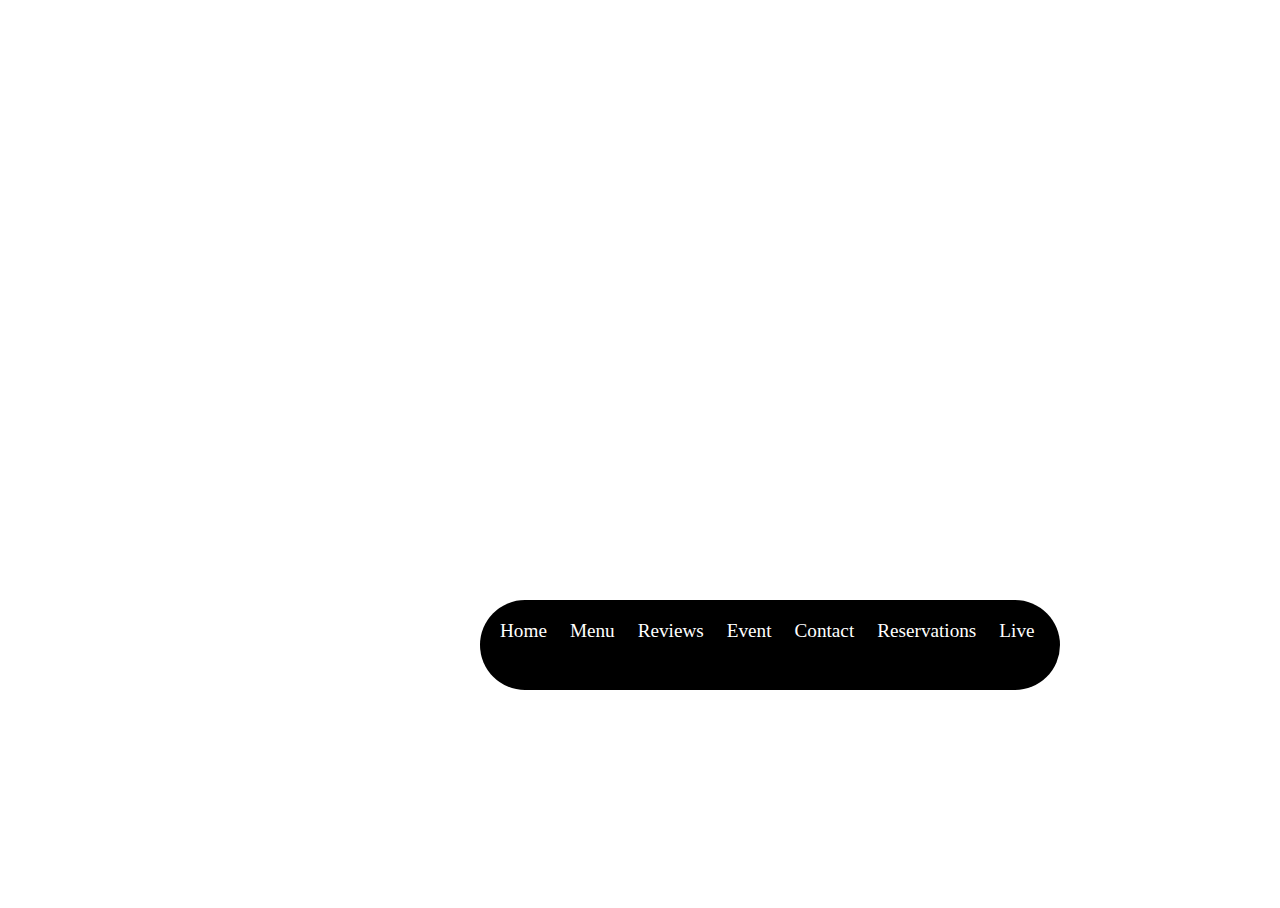
<file: index.html>
<!DOCTYPE html>
<html lang="en">
<head>
    <meta charset="UTF-8">
    <meta name="viewport" content="width=device-width, initial-scale=1.0">
    <title>Document</title>
    <link rel="stylesheet" href="style.css"/>
    <link rel="stylesheet" href="">
</head>
<body>
   <div class="image-fade">
     <div class="image">
       <img src="images/ankole_logo.svg">
       <h1>Welcome</h1>
              
     </div>
          <div class="image" height="Auto" width="100%">
              <img src="images/ankole_logo.svg">
              <h1>discover</h1>          
       </div>
     
          <div class="image">
          <img src="images/ankole_logo.svg">
                   <h1>experience</h1>
       
          </div>

             <div class="image">

          
                <img src="images/ankole_logo.svg">
               
                   <h1>taste</h1>
           
            </div>

                <div class="image">

                   <img src="images/ankole_logo.svg">
                  <h1>savour</h1>

                </div>                 
   </div> 

            <header>

                   <nav>
                    <div class="navigation-bar">   
                     <a href="index.html">Home</a>
                     <a href="menu.html">Menu</a>
                     <a href="review.html">Reviews</a>
                     <a href="event.html">Event</a>
                     <a href="contacts.html">Contact</a>
                     <a href="reservations.html">Reservations</a>
                     <a href="live.html">Live</a>
                    
                    </div>
                   </nav>

                  </header>
        





           






            

              








      

   

</body>
</html>
</file>
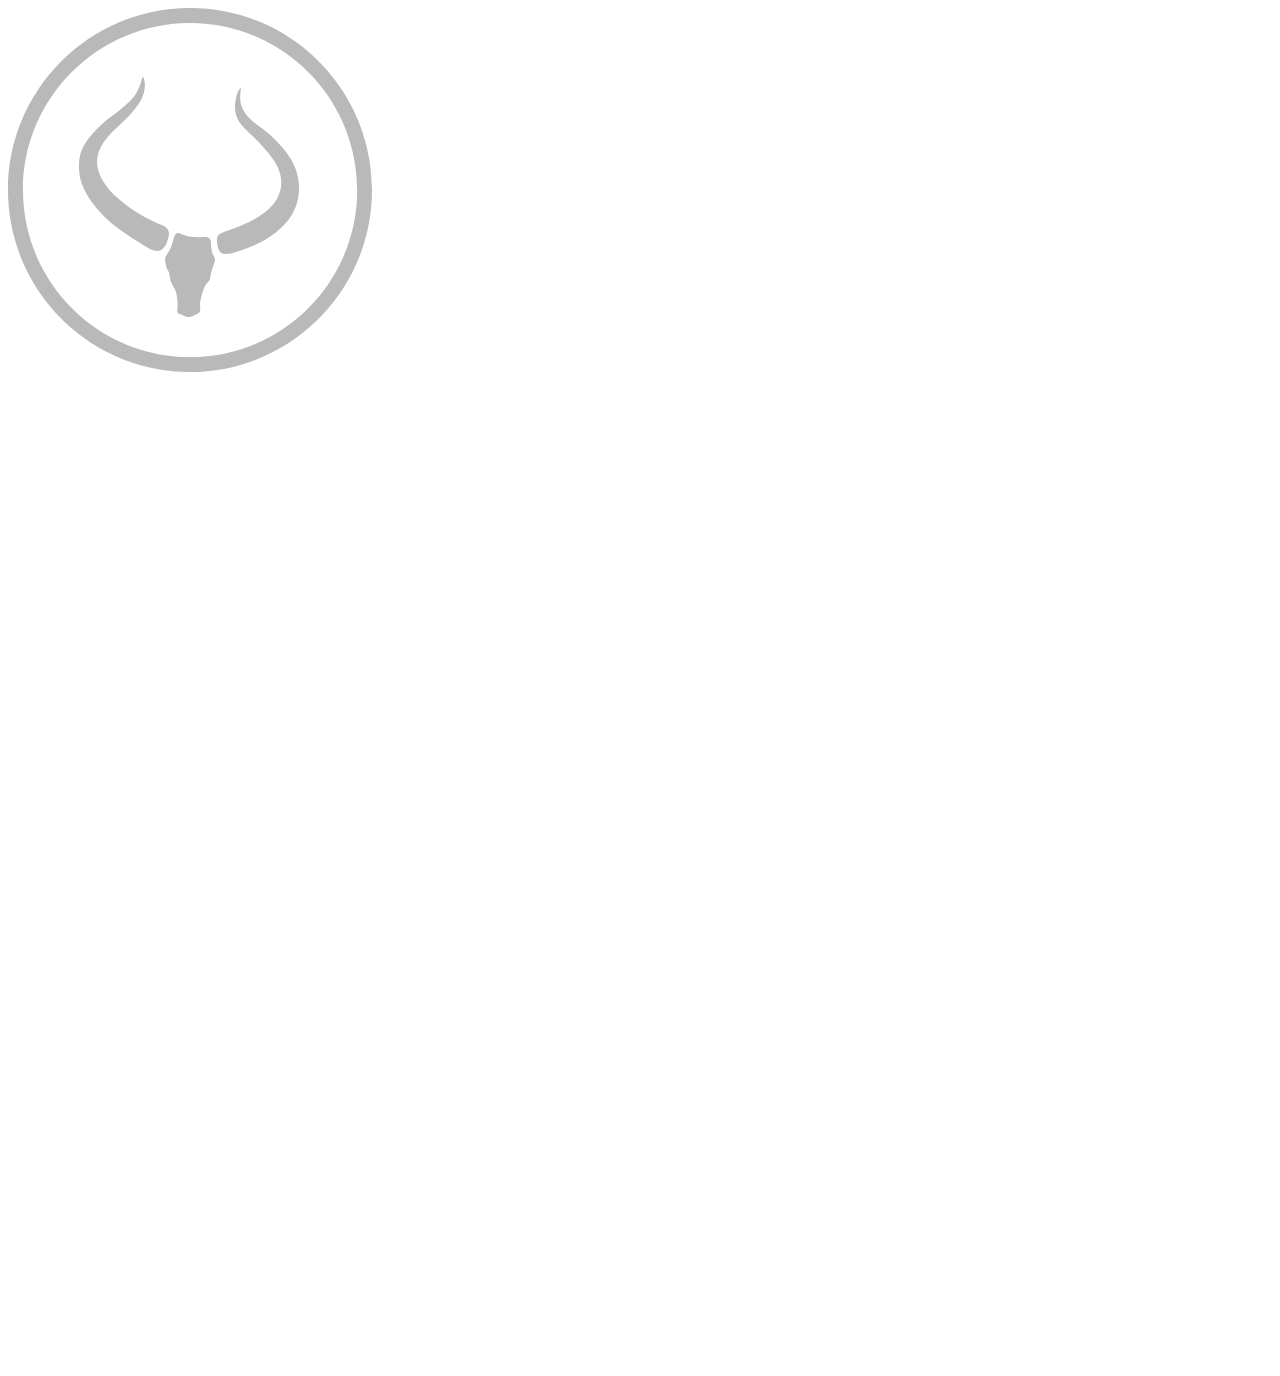
<file: contacts (copy).html>
<!DOCTYPE html>
<html lang="en">
<head>
    <meta charset="UTF-8">
    <meta name="viewport" content="width=device-width, initial-scale=1.0">
    <title>Document</title>
    <link rel="stylesheet" href="contacts.css">
</head>
<body>
   <img src="ankole_logo.svg"> 

   <div class="comtact-information">
     <div class="Kitisuru-contact">

       <h1>Kitisuru</h1>

       <h3>Address:0.6A, Kitisuru Rd, Nairobi</h3>
       <h3>Hours: OPen 9 am ' Closes 11 pm</h3>
               <h3>Booking & Orders</h3>
        <h3>0703 212 121/ 0701138345</h3>
        <h3>Email :<a href="sales@ankole.co.ke"></a>sales@ankole.co.ke</h3>
        <h3><a href="events@ankole.co.ke"></a>events@ankole.co.ke</h3>

     </div>
          <div class="Kilimani-contact">
             <h1>Kilimani</h1>
             <h3>Address: PQ6M+R2X, Galana Rd</h3>
             <h3>Nairobi</h3>
             <h3>Hours: Open</h3>
             <h3>MOn-Fri: 7:30am'Closes 11 pm</h3>
             <h3>Sat & Sun: 9:00am-11pm</h3>
             <h3>Bookings & Orders</h3>
             <h3>0710202020</h3>
             <h3>Email:<a href="sales@ankole.co.ke"></a>sales@ankole.co.ke</h3>
             <h3><a href="events@ankole.co.ke"></a>events@ankole.co.ke</h3>










          </div>
             
















   </div>









</body>
</html>
</file>
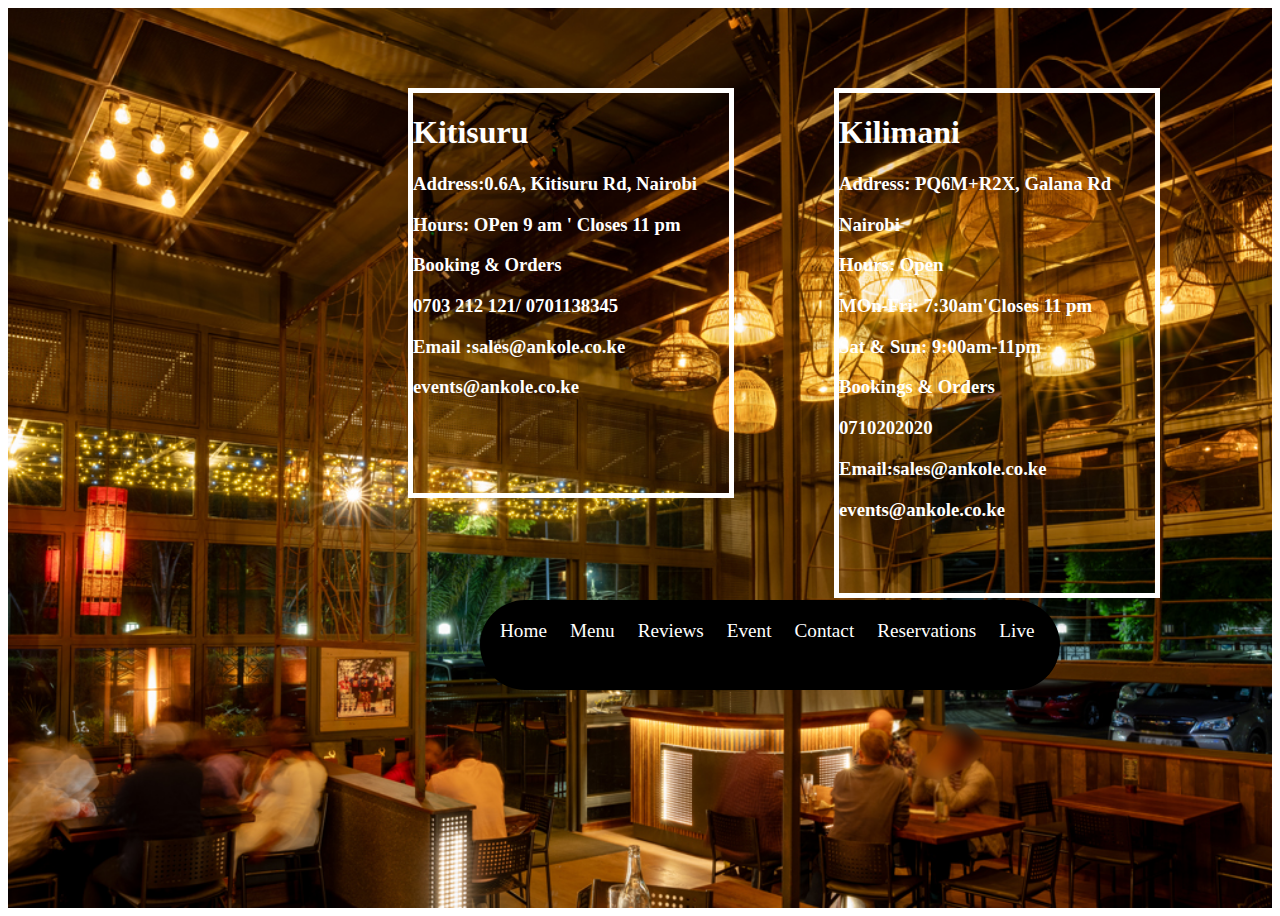
<file: contacts.html>
<!DOCTYPE html>
<html lang="en">
<head>
    <meta charset="UTF-8">
    <meta name="viewport" content="width=device-width, initial-scale=1.0">
    <title>Document</title>
    <link rel="stylesheet" href="contacts.css">
</head>
<body>
   

   <div class="contact-information">
     <div class="Kitisuru-contact">

       <h1>Kitisuru</h1>

       <h3>Address:0.6A, Kitisuru Rd, Nairobi</h3>
       <h3>Hours: OPen 9 am ' Closes 11 pm</h3>
               <h3>Booking & Orders</h3>
        <h3>0703 212 121/ 0701138345</h3>
        <h3>Email :<a href="sales@ankole.co.ke"></a>sales@ankole.co.ke</h3>
        <h3><a href="events@ankole.co.ke"></a>events@ankole.co.ke</h3>

     </div>
          <div class="Kilimani-contact">
             <h1>Kilimani</h1>
             <h3>Address: PQ6M+R2X, Galana Rd</h3>
             <h3>Nairobi</h3>
             <h3>Hours: Open</h3>
             <h3>MOn-Fri: 7:30am'Closes 11 pm</h3>
             <h3>Sat & Sun: 9:00am-11pm</h3>
             <h3>Bookings & Orders</h3>
             <h3>0710202020</h3>
             <h3>Email:<a href="sales@ankole.co.ke"></a>sales@ankole.co.ke</h3>
             <h3><a href="events@ankole.co.ke"></a>events@ankole.co.ke</h3>

          </div>
   </div>

   <header>

      <nav>
       <div class="navigation-bar">   
        <a href="index.html">Home</a>
        <a href="menu.html">Menu</a>
        <a href="review.html">Reviews</a>
        <a href="event.html">Event</a>
        <a href="contacts.html">Contact</a>
        <a href="reservations.html">Reservations</a>
        <a href="live.html">Live</a>
       
       </div>
      </nav>

     </header>









</body>
</html>
</file>
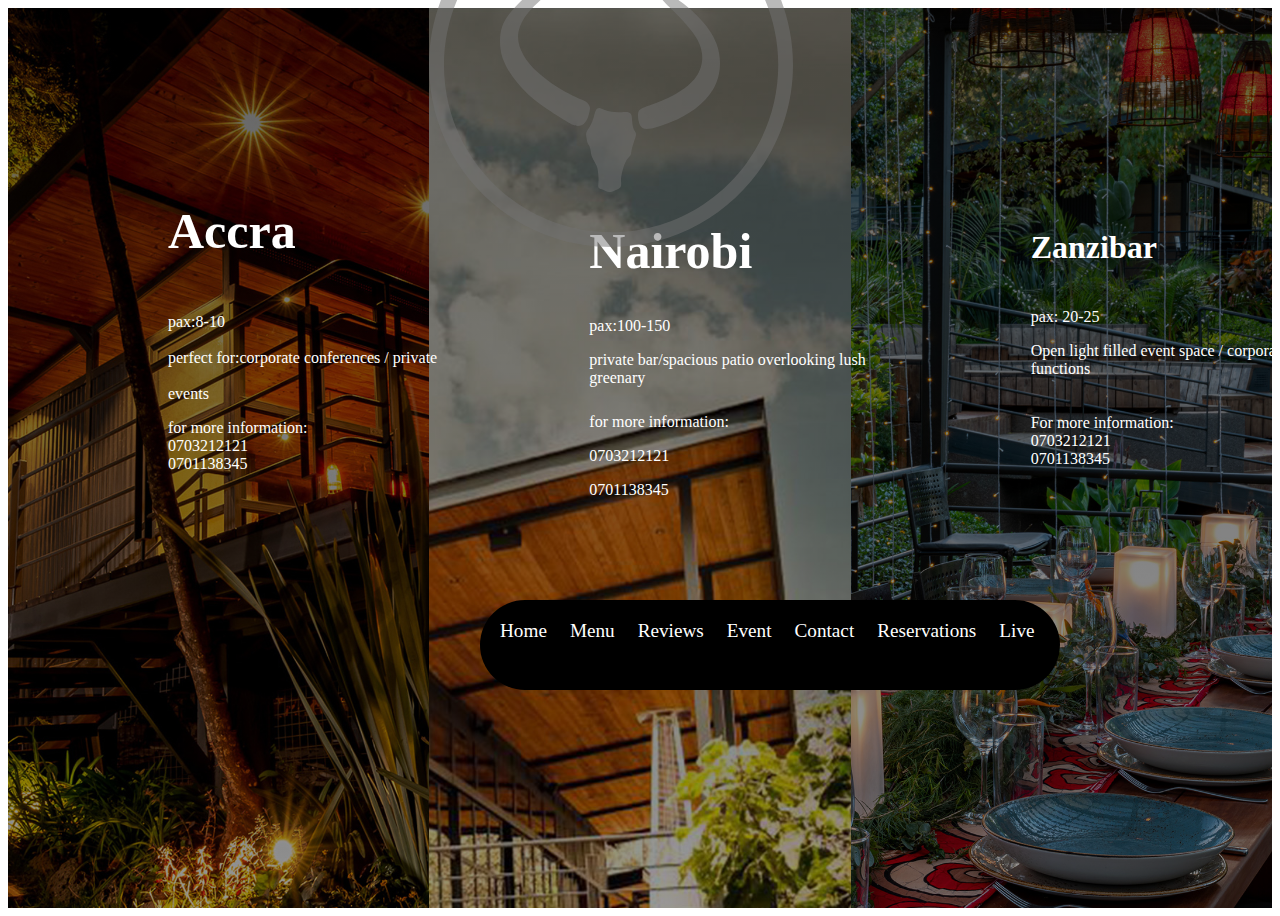
<file: event.html>
<!DOCTYPE html>
<html lang="en">
<head>
    <meta charset="UTF-8">
    <meta name="viewport" content="width=device-width, initial-scale=1.0">
    <title>Document</title>
    <link rel="stylesheet" href="event.css">
</head>
<body>
    
 <div class="view-board">
    <div class="accra">
       <h1>Accra</h1>
       <div class="pax">
          <p>pax:8-10 <br> <br>perfect for:corporate conferences / private <br> <br>events</p>
       </div>

      <div class="information">
      <p>for more information: <br>0703212121 <br>0701138345</p>
      </div>
    
    </div>
      <div class="nairobi">
        <h1>Nairobi</h1>
        <img src="images/ankole_logo.svg">
           <div class="packages">
            <p>pax:100-150</p>
            <p>private bar/spacious patio overlooking lush <br>greenary</p>
           </div>

           <div class="details">
               <p>for more information:</p>
               <p>0703212121</p>
               <p>0701138345</p>
           </div>


      </div>
      <div class="zanzibar">
        <h1>Zanzibar</h1>

        <div class="packs">
            <p>pax: 20-25</p>
            <p>Open light filled event space / corporate / private <br>functions</p>
        </div>

        <div class="phone">
       <p>For more information:<br>0703212121<br>0701138345 </p>
        </div>
      </div>
 </div>
 <header>
  <nav>
   <div class="navigation-bar">   
    <a href="index.html">Home</a>
    <a href="menu.html">Menu</a>
    <a href="review.html">Reviews</a>
    <a href="event.html">Event</a>
    <a href="contacts.html">Contact</a>
    <a href="reservations.html">Reservations</a>
    <a href="live.html">Live</a>
   </div>
  </nav>

 </header>















</body>
</html>
</file>
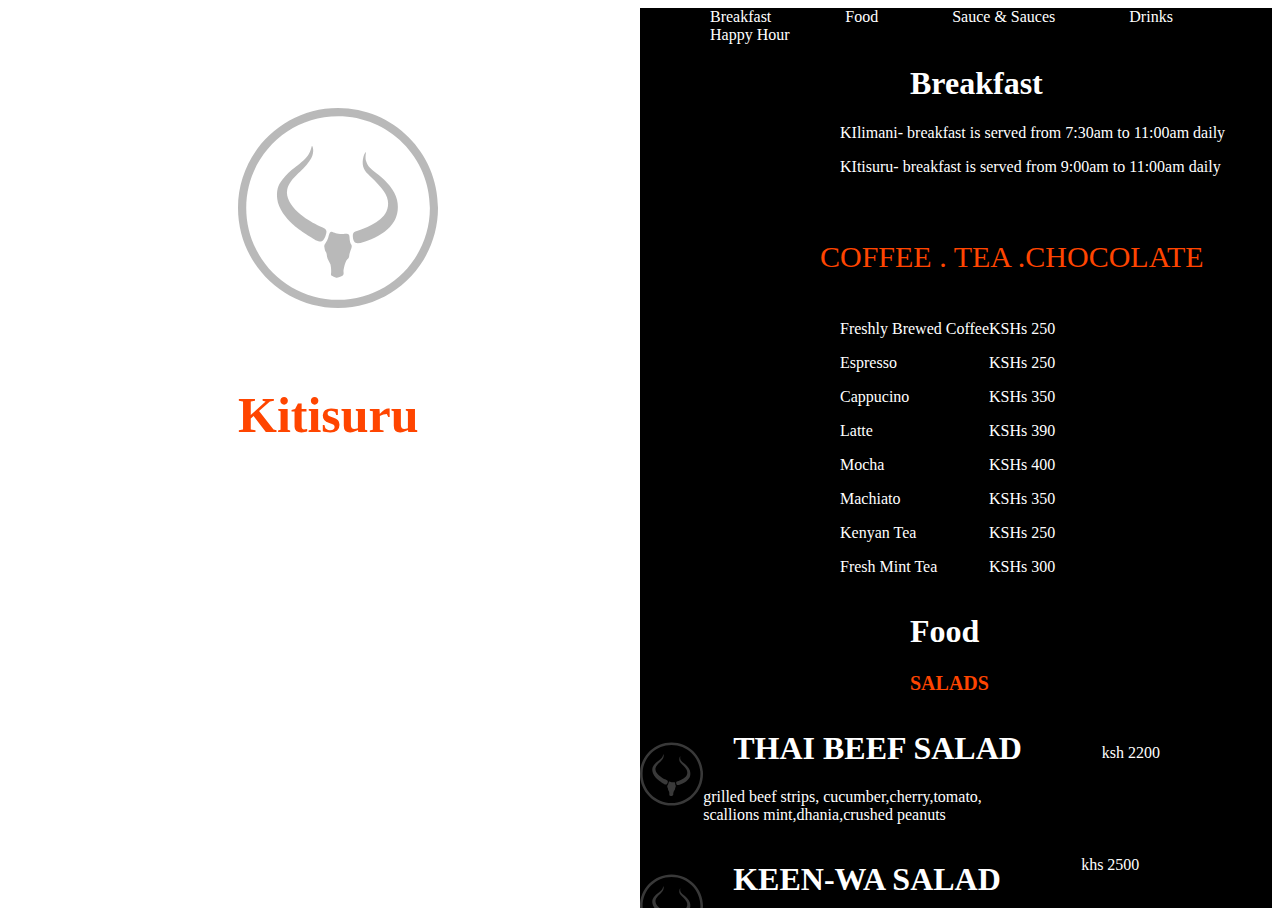
<file: kitmenu.html>
<!DOCTYPE html>
<html lang="en">
<head>
    <meta charset="UTF-8">
    <meta name="viewport" content="width=device-width, initial-scale=1.0">
    <title>Document</title>
    <link rel="stylesheet" href="kitmenu.css"/>
</head>
<body>
    
 <div class="kitisuru-menu">
      <div class="prepare">
     <img src="images/ankole_logo.svg">
      <h1>Kitisuru</h1>
      <p>Menu</p>
       </div>
       
       <div class="price-board"> 
      <a  href="#breakfast">Breakfast</a>
      <a href="food">Food</a>
      <a href="#Sauce & Sauces">Sauce & Sauces</a>
      <a href="#Drinks">Drinks</a>
      <a href="#Happy Hour">Happy Hour</a>

       <h1>Breakfast</h1>
         <div class="time">
       <p>KIlimani- breakfast is served from 7:30am to 11:00am daily</p>
       <p>KItisuru- breakfast is served from 9:00am to 11:00am daily</p>
           </div>
                 <br>
            <div class="color">
                <p>COFFEE .  TEA  .CHOCOLATE </p>


            </div>
        
             <div class="breakfirst">
                 <div class="list">
                  <p>Freshly Brewed Coffee</p>
                  <p>Espresso</p>
                  <p>Cappucino</p>
                  <p>Latte</p>
                  <p>Mocha</p>
                  <p>Machiato</p>
                  <p>Kenyan Tea</p>
                  <p>Fresh Mint Tea</p>
                   
                 </div>

                    <div class="price">
                 <p>KSHs 250</p>
                 <p>KSHs 250</p>
                 <p>KSHs  350</p>
                 <p>KSHs  390</p>
                 <p>KSHs  400</p>
                 <p>KSHs  350</p>
                 <p>KSHs  250</p>
                 <p>KSHs  300</p>

                    </div>
                                          
                <br><br>
                   </div>

                   <div class="food-title">
                    <h1>Food</h1>
                  </div>
            
                  <div class="salad">
                    <h1>SALADS</h1>
            
                  </div>   

                  <div class="food">


                    <div class="beef">
                      <img src="images/ankole_logo.svg">
                      <div class="grilled">
                        <h1>THAI BEEF SALAD</h1>
                        <p>grilled beef strips, cucumber,cherry,tomato, <br>scallions mint,dhania,crushed peanuts</p>
                      </div>
            
                     <div class="grilled-price">
                      <p>ksh 2200</p>
                     </div>
                      
            
                    </div>
            
                    <div class="keen">
                      <img src="images/ankole_logo.svg">
            
                      <div class="WA">
                        <h1>KEEN-WA SALAD</h1>
                        <p>quinoa,feta,red pepper,kalamata olives,red <br>onions,cucumber,basil,mint,chick peas,parsley</p>
                           
                      </div>
            
                      <div class="keen-price">
                        <p>khs 2500</p>
            
            
            
                      </div>
            
            
            
            
                    </div>
            
                    <div class="sandwiches">
            
                      <h1>SANDWITCHES</h1>
              
                    </div>
              
                     
                  
                   <div class="grilled-steak">
                     <img src="images/ankole_logo.svg">
                    <div class="steak">
                      <h1>GRILLED STEAK AND CHEESE</h1>
                      <P> sauteed fillet steak, gouda,peppers,oninons</P>
                    </div>
            
                    <div class="steak-price"></div>
            
                       <p>ksh 1700</p>
            
                   </div>
                     <div class="drink">
                       <h1>Drinks</h1>
                     </div>
            
                     <div class="fresh">
            
                      <p>FRESH JUICES</p>
                     </div>
                     
                    <div class="Juice">
                       <div class="blended">
            
                       <p>MANGO</p>
                  
                       <p>PINEAPPLE</p>
            
                       <p>TREE TOMATO</p>
            
                       <p> PASSION</p>
            
                       <p> SUGARCANE</p>
                       <p> ORANGE</p>
                       </div>
            
                       <div class="fresh-prices">
            
                         <P>kshs 700</P>
                         <p> kshs 700</p>
                         <p>kshs 700</p>
                         <p> kshs 700</p>
                         <p>kshs 700 </p>
                         <p> kshs 700</p>
            
            
                       </div>
            
            
            
            
            
            
            
            
            
                    </div>
            
            
            
                </div> 
                  
                  

                    </div>
              








             </div>    


         </div>

      </div>






 

 </div>






























</body>
</html>
</file>
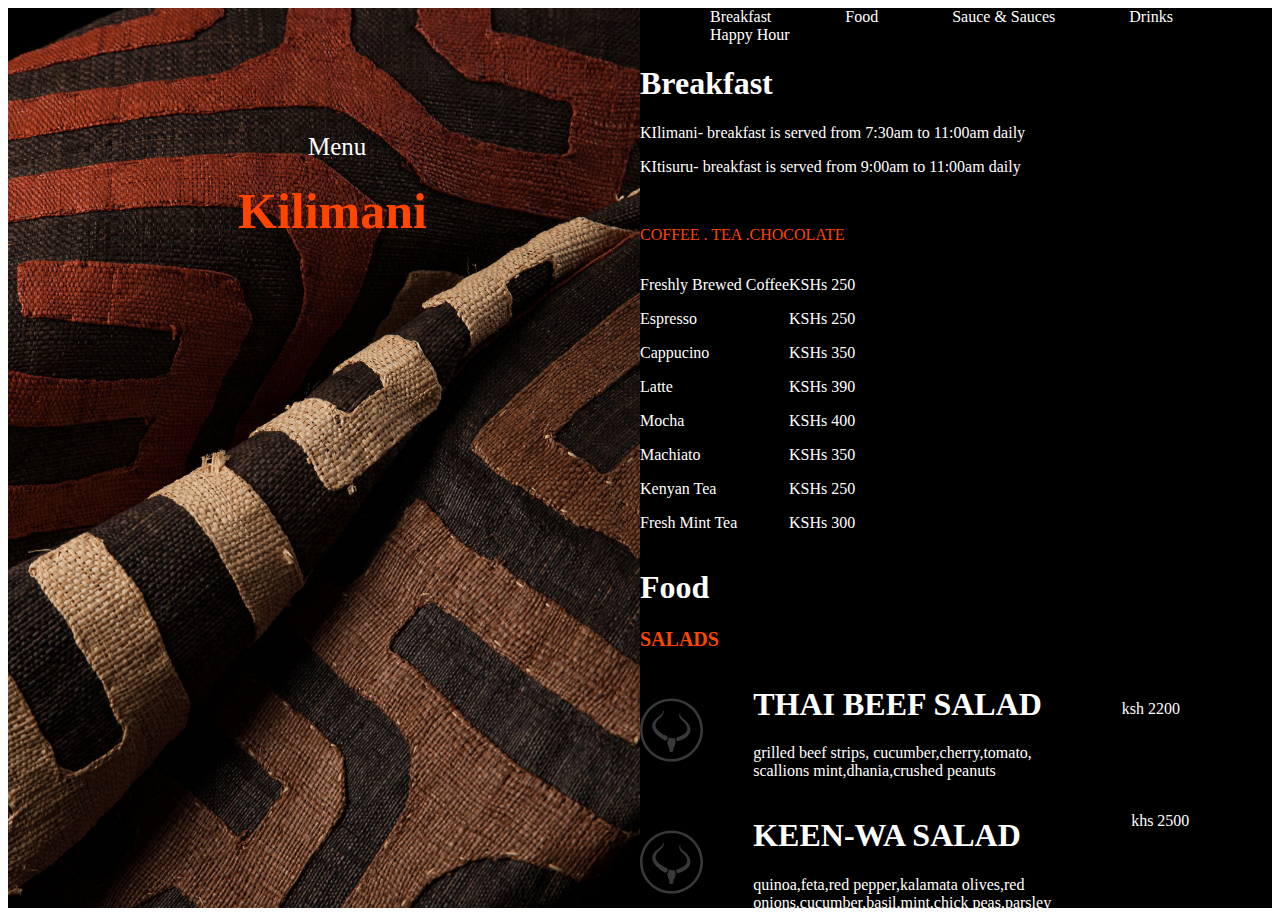
<file: kmmenu.html>
<!DOCTYPE html>
<html lang="en">

<head>
  <meta charset="UTF-8">
  <meta name="viewport" content="width=device-width, initial-scale=1.0">
  <title>Document</title>
  <link rel="stylesheet" href="kmmenu.css" />
  
  
</head>

<body>



   <div class="kilimani-menu">

    <div class="kit-pic">
      <h1>Kilimani</h1>
      <p>Menu</p>

    </div>

     <div class="price-list">
      <a href="#breakfast">Breakfast</a>
      <a href="food">Food</a>
      <a href="#Sauce & Sauces">Sauce & Sauces</a>
      <a href="#Drinks">Drinks</a>
      <a href="#Happy Hour">Happy Hour</a>

      <h1>Breakfast</h1>
      <div class="time">
        <p>KIlimani- breakfast is served from 7:30am to 11:00am daily</p>
        <p>KItisuru- breakfast is served from 9:00am to 11:00am daily</p>

      </div>

      <br>
      <div class="orange">
        <p>COFFEE . TEA .CHOCOLATE </p>
      </div>
      <div class="breakfirst">
        <div class="list">
          <p>Freshly Brewed Coffee</p>
          <p>Espresso</p>
          <p>Cappucino</p>
          <p>Latte</p>
          <p>Mocha</p>
          <p>Machiato</p>
          <p>Kenyan Tea</p>
          <p>Fresh Mint Tea</p>

        </div>


        <div class="price">
          <p>KSHs 250</p>
          <p>KSHs 250</p>
          <p>KSHs 350</p>
          <p>KSHs 390</p>
          <p>KSHs 400</p>
          <p>KSHs 350</p>
          <p>KSHs 250</p>
          <p>KSHs 300</p>

        </div>
        <br> <br>


      </div>
      <div class="food-title">
        <h1>Food</h1>
      </div>

      <div class="salad">
        <h1>SALADS</h1>
      </div>


      <div class="food">
        <div class="beef">
          <img src="images/ankole_logo.svg">
          <div class="grilled">
            <h1>THAI BEEF SALAD</h1>
            <p>grilled beef strips, cucumber,cherry,tomato, <br>scallions mint,dhania,crushed peanuts</p>
          </div>

         <div class="grilled-price">
          <p>ksh 2200</p>
         </div>
          

        </div>

        <div class="keen">
          <img src="images/ankole_logo.svg">

          <div class="WA">
            <h1>KEEN-WA SALAD</h1>
            <p>quinoa,feta,red pepper,kalamata olives,red <br>onions,cucumber,basil,mint,chick peas,parsley</p>   
          </div>

          <div class="keen-price">
            <p>khs 2500</p>
          </div>
        </div>

        <div class="sandwiches">
          <h1>SANDWITCHES</h1>
        </div>
  
         
      
       <div class="grilled-steak">
         <img src="images/ankole_logo.svg">
        <div class="steak">
          <h1>GRILLED STEAK AND CHEESE</h1>
          <P> sauteed fillet steak, gouda,peppers,oninons</P>
        </div>

        <div class="steak-price"></div>
           <p>ksh 1700</p>
       </div>
         <div class="drink">
           <h1>Drinks</h1>
         </div>

         <div class="fresh">
          <p>FRESH JUICES</p>
         </div>
         
        <div class="Juice">
           <div class="blended">
           <p>MANGO</p>
           <p>PINEAPPLE</p>
           <p>TREE TOMATO</p>
           <p> PASSION</p>
           <p> SUGARCANE</p>
           <p> ORANGE</p>
           </div>
           <div class="fresh-prices">

             <P>kshs 700</P>
             <p> kshs 700</p>
             <p>kshs 700</p>
             <p> kshs 700</p>
             <p>kshs 700 </p>
             <p> kshs 700</p>
           </div>
        </div>
    </div> 
  </div>


  <header>
    <nav>
     <div class="navigation-bar">   
      <a href="index.html">Home</a>
      <a href="menu.html">Menu</a>
      <a href="review.html">Reviews</a>
      <a href="event.html">Event</a>
      <a href="contacts.html">Contact</a>
      <a href="reservations.html">Reservations</a>
      <a href="live.html">Live</a>
     </div>
    </nav>
   </header>

</body>

</html>
</file>
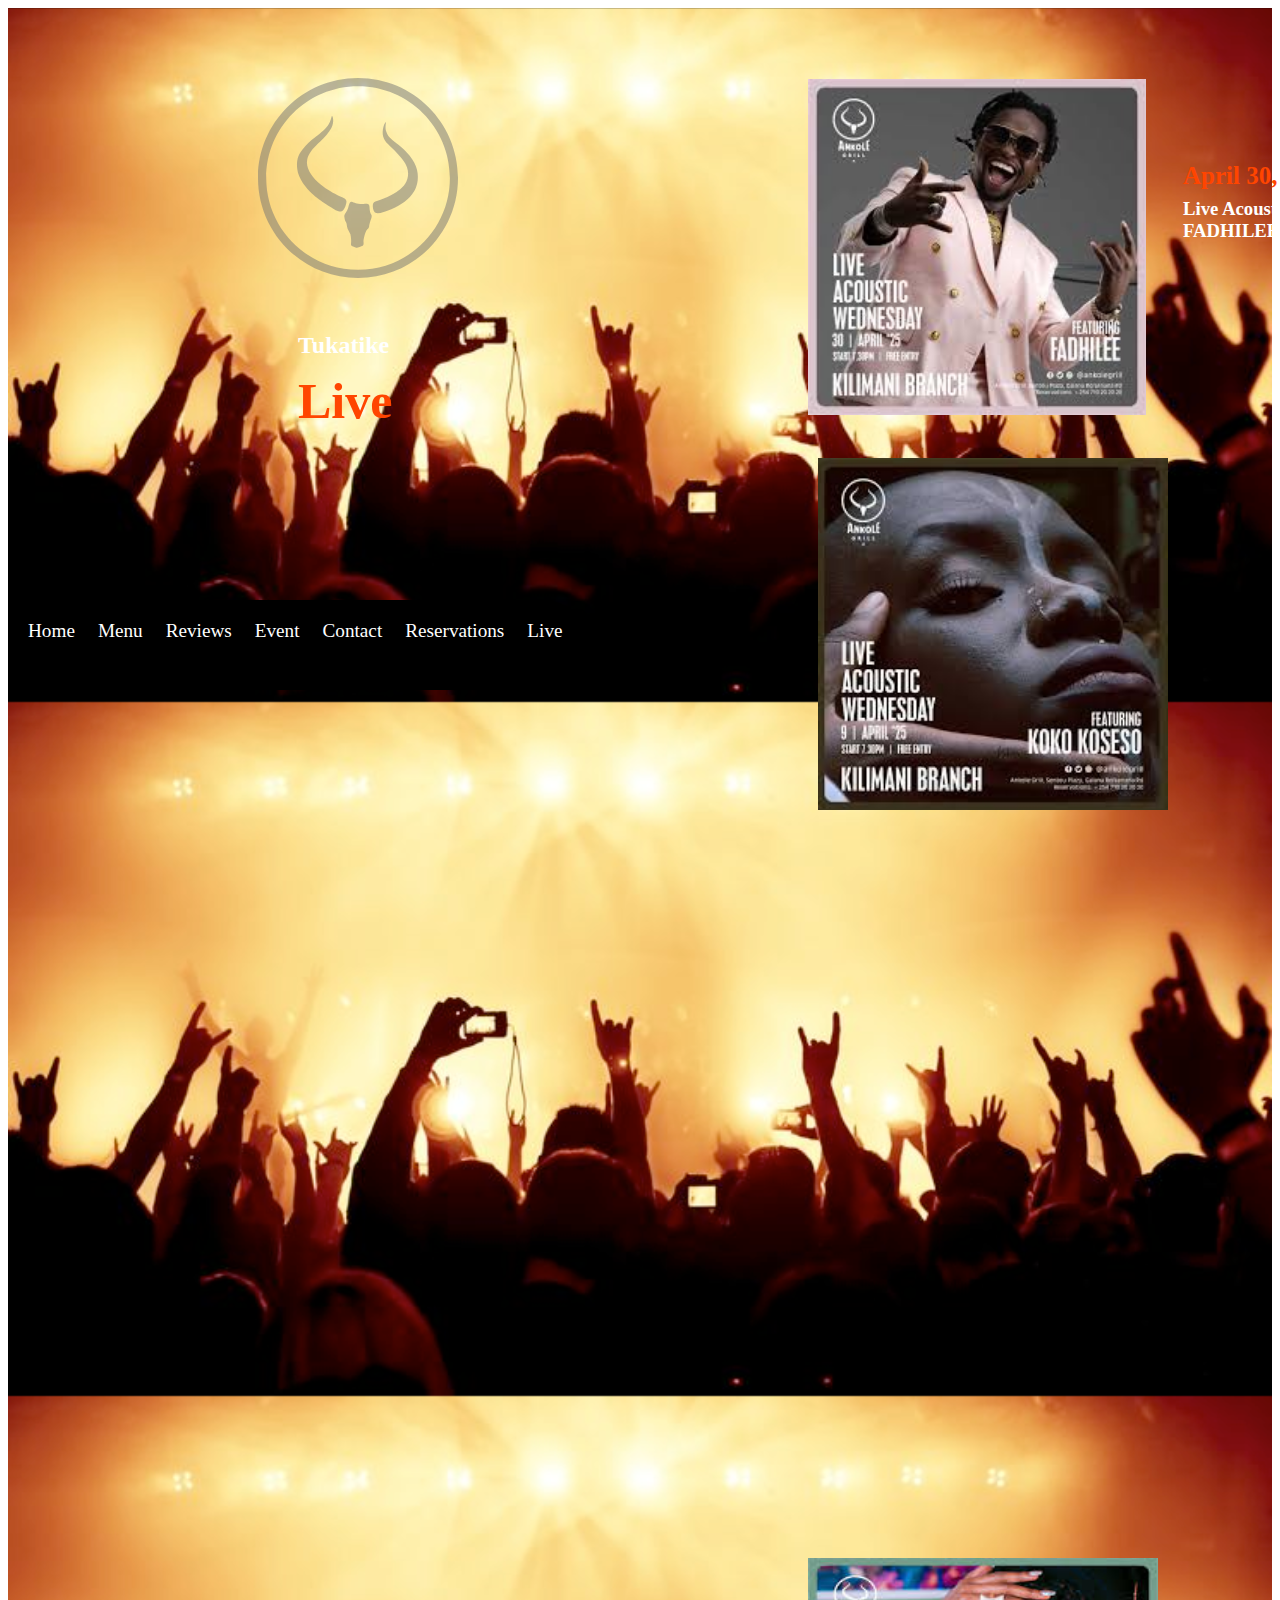
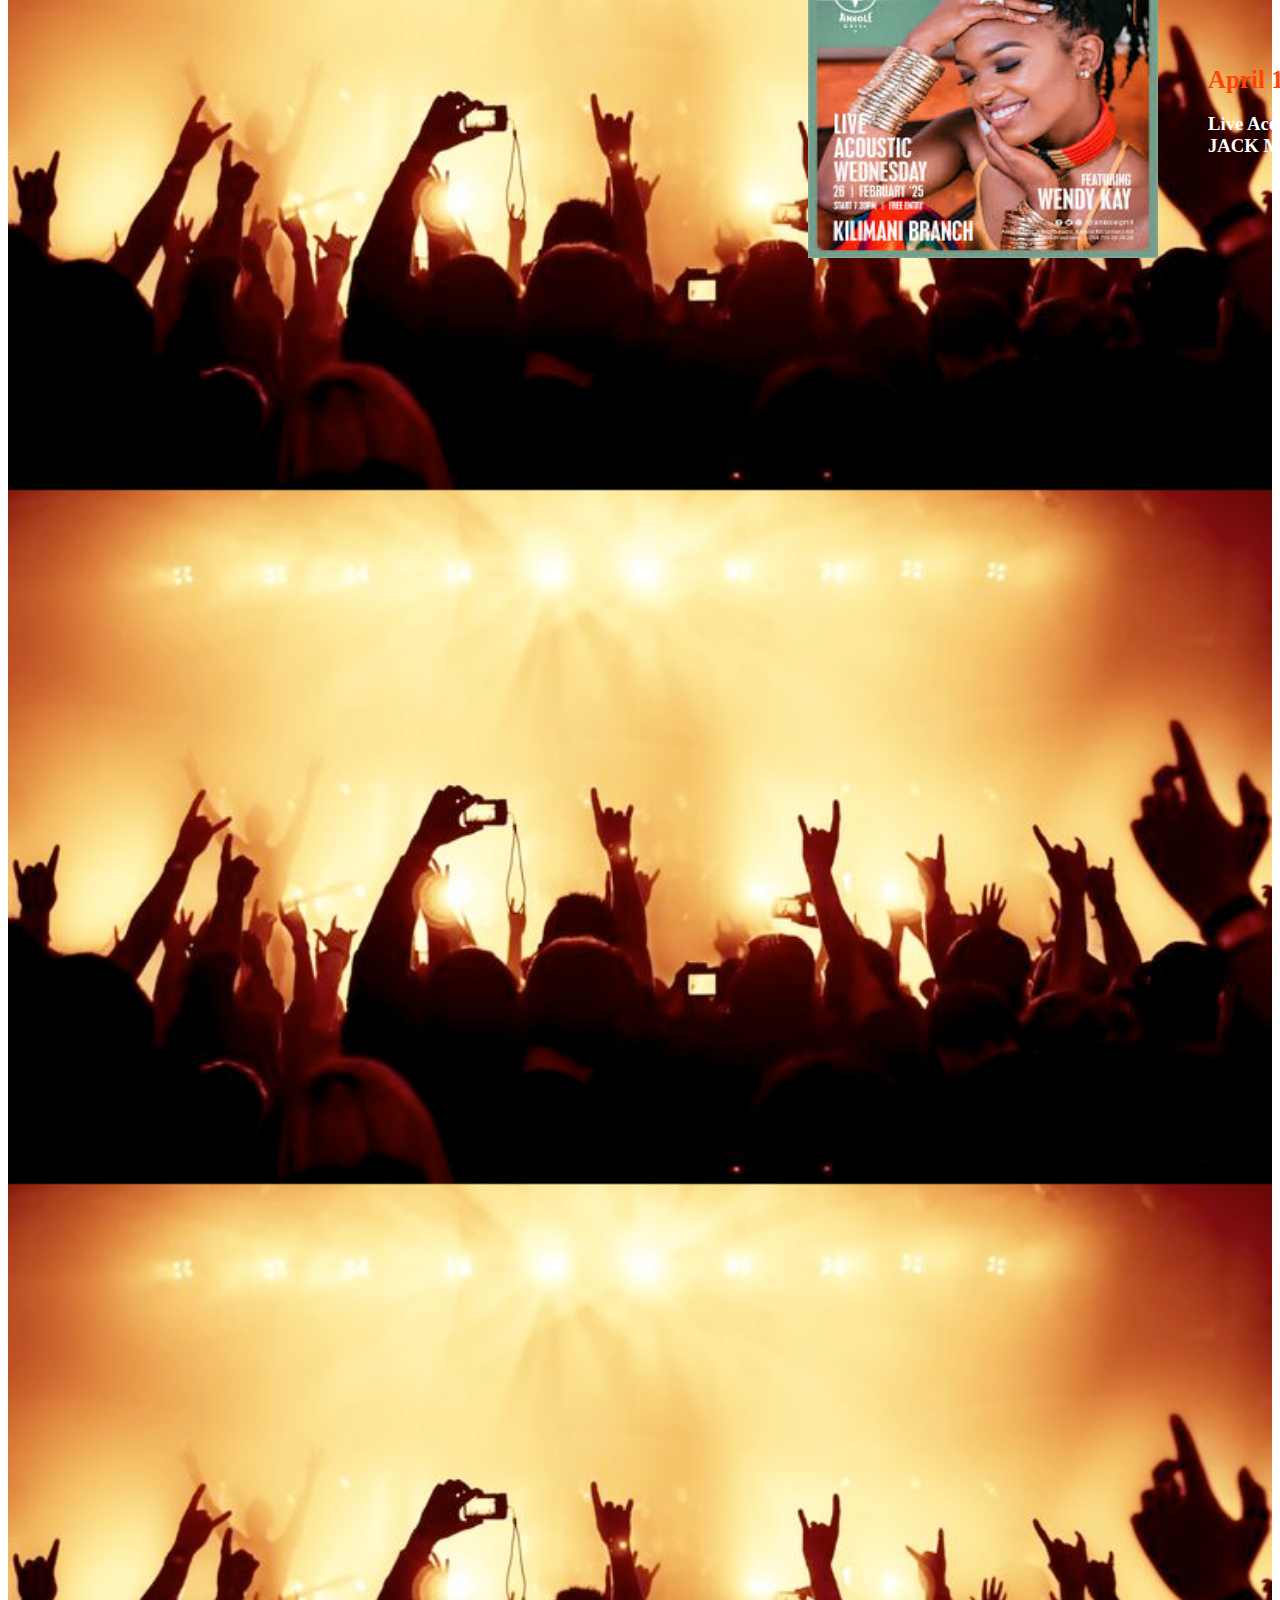
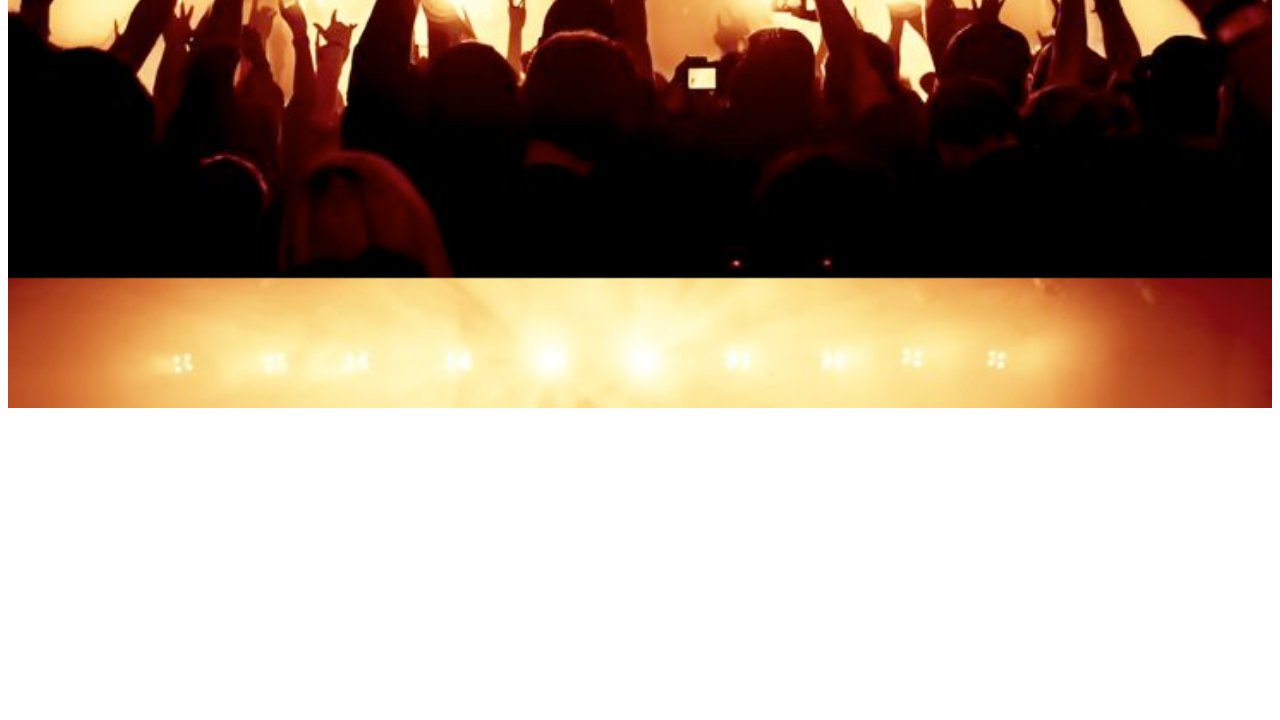
<file: live.html>
<!DOCTYPE html>
<html lang="en">
<head>
    <meta charset="UTF-8">
    <meta name="viewport" content="width=device-width, initial-scale=1.0">
    <title>Document</title>
    <link rel="stylesheet" href="live.css">
</head>
<body>

<div class="live-background">
   <img src="images/ankole_logo.svg">
    <h2>Tukatike</h2>
  <h1>Live</h1>
     <div class="fadhile">
        <div class="fadhile-photo">
         <a href="https://www.ankole.co.ke/post/live-acoustic-wednesday---fadhilee">
          <img src="images/fadhilee.jpeg"></a>
    
         </div>

         <div class="details">

            <h6>April 30, 2025</h6>
            <h3>Live Acoustic Wednesday- <br>FADHILEE</h3>
      
         </div>
        </div>

      
 

     <div class="mushrooms">
        
      <div class="mushroom-photo">
         
             <a href="https://www.ankole.co.ke/post/live-acoustic-wednesday---koko-koseso">
              <img src="images/akoko.jpeg"></a> 
            </div>

         <div class="happening">
            <h6>April 23, 2025</h6>
            <h3>Live Acoustic Wednesday- <br>THEE MUSHROOMS</h3>
         </div>

      </div>

     </div>
       
      <div class="muguna">
            
              <div class="muguna-photo">
             <a href="https://www.ankole.co.ke/post/live-acoustic-wednesday---wendy-kay">
               <img src="images/wendy.jpeg"id="acoustic"></a>
              </div>
             <div class="when">

               <h6>April 16, 2025</h6>
            <h3>Live Acoustic Wednesday- <br>JACK MUGUNA</h3>

             </div>

      </div>  
</div>

<header>

   <nav>
    <div class="navigation-bar">   
     <a href="index.html">Home</a>
     <a href="menu.html">Menu</a>
     <a href="review.html">Reviews</a>
     <a href="event.html">Event</a>
     <a href="contacts.html">Contact</a>
     <a href="reservations.html">Reservations</a>
     <a href="live.html">Live</a>
    
    </div>
   </nav>

  </header>
 












    



























</body>
</html>
</file>
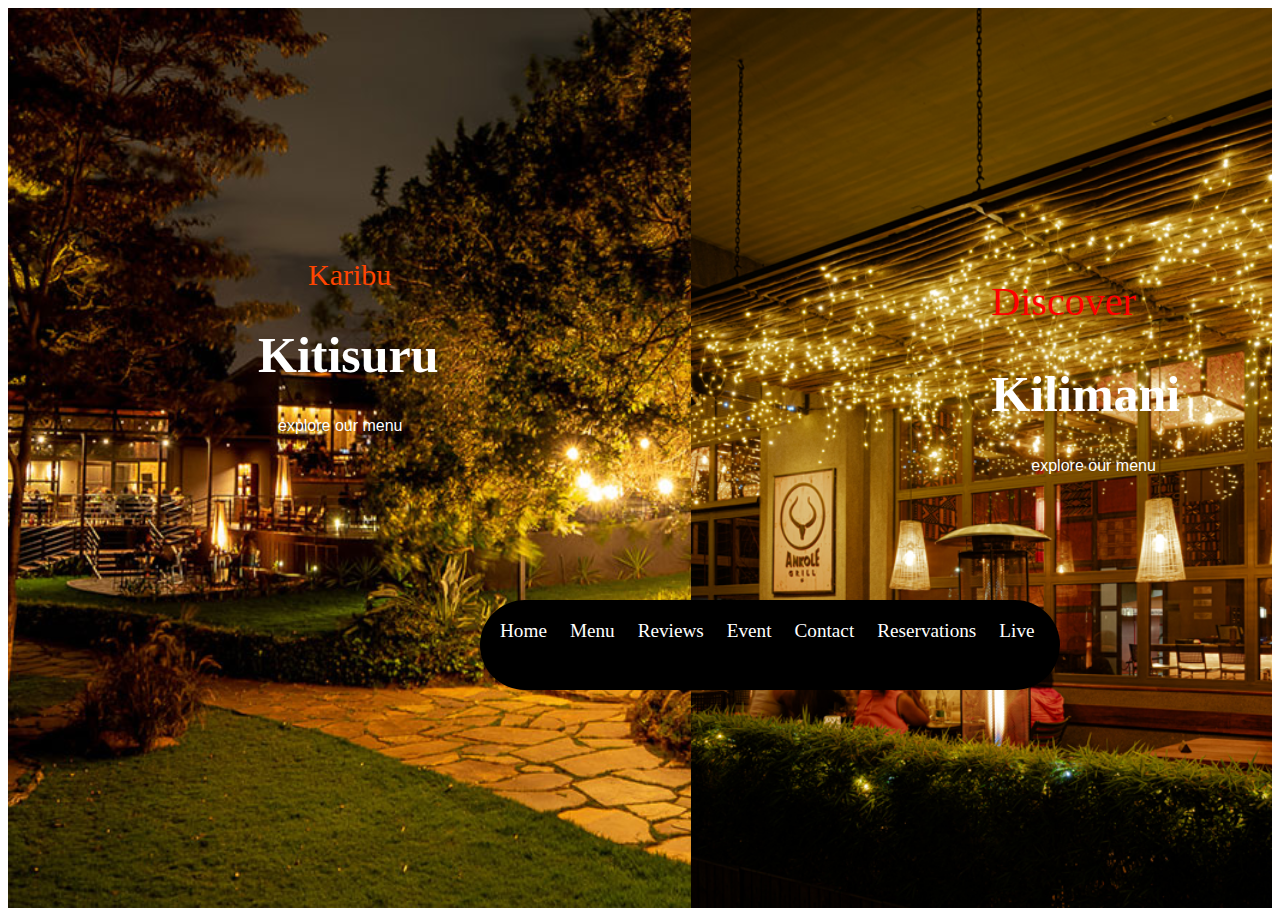
<file: menu.html>
<!DOCTYPE html>
<html lang="en">
<head>
    <meta charset="UTF-8">
    <meta name="viewport" content="width=device-width, initial-scale=1.0">
    <title>Document</title>
    <link rel="stylesheet" href="menu.css"/>
</head>
<body>
    
  <div class="location">

    <div class="kitisuru">
        <p>Karibu</p>
        <h1>Kitisuru</h1>
        <a href="kitmenu.html">explore our menu</a>
    </div>

    <div class="Kilimani">
      <p>Discover</p>
      <h1>Kilimani</h1>
    
      <a href="kmmenu.html">explore our menu</a>
    
    </div>

  </div>    


 

    <header>

      <nav>
       <div class="navigation-bar">   
        <a href="index.html">Home</a>
        <a href="menu.html">Menu</a>
        <a href="review.html">Reviews</a>
        <a href="event.html">Event</a>
        <a href="contacts.html">Contact</a>
        <a href="reservations.html">Reservations</a>
        <a href="live.html">Live</a>
       
       </div>
      </nav>

     </header>
    
 


</body>
</html>
</file>
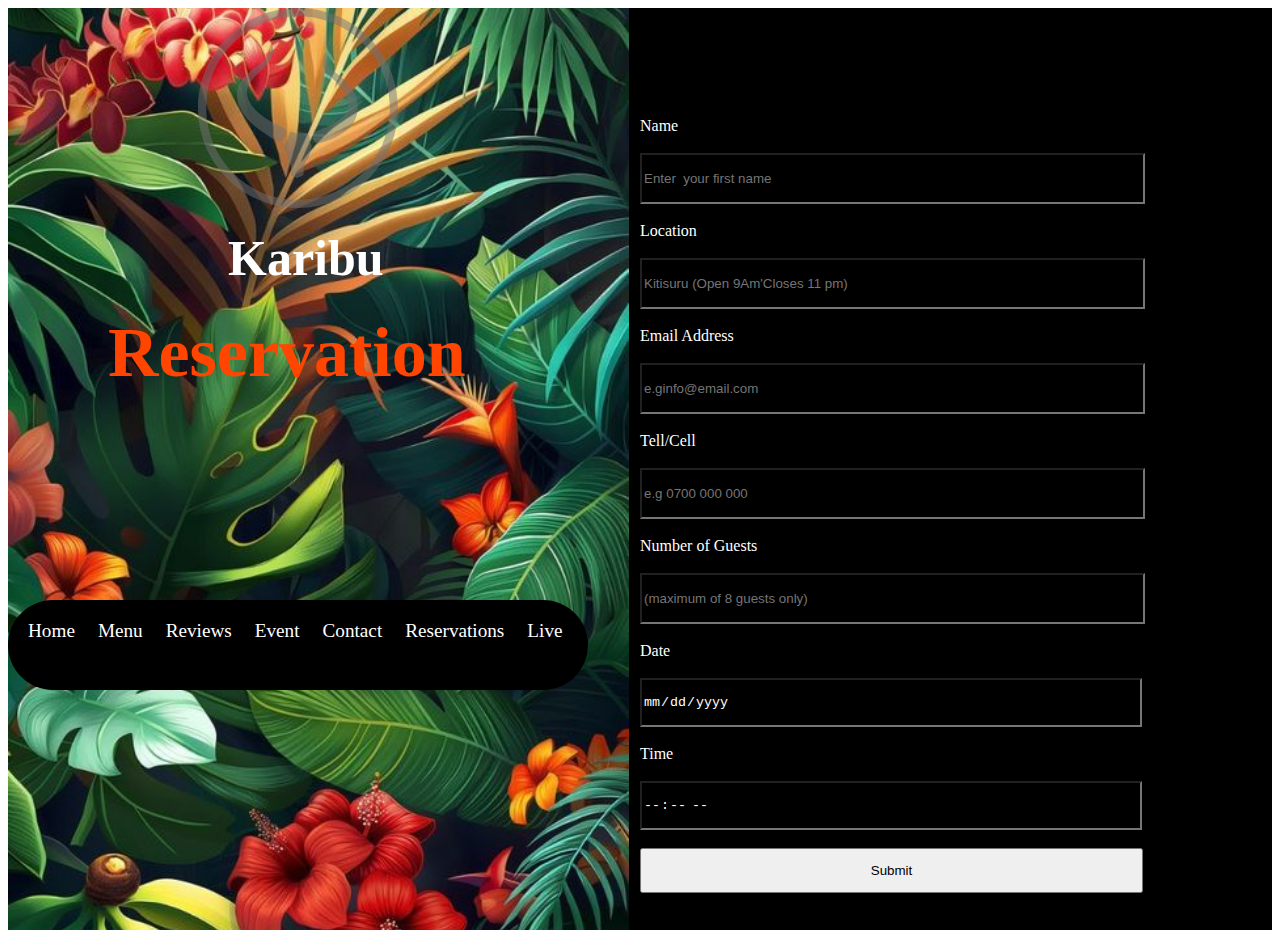
<file: reservations.html>
<!DOCTYPE html>
<html lang="en">
<head>
    <meta charset="UTF-8">
    <meta name="viewport" content="width=device-width, initial-scale=1.0">
    <title>Document</title>
    <link rel="stylesheet" href="reservations.css">
</head>
<body>
    <div class="reservation-board">
    
        <div class="reservation-pic">
          <img src="images/ankole_logo.svg">
           <h6>Karibu</h6>
           <h1>Reservation</h1>

        </div>
     

        <form>
            <h1>Reservation</h1>
            <br>
            <label type="name">Name</label>
            <br><br>
            <input id="name" type="name" placeholder="Enter  your first name" required>
            <br><br>
            <label for="location">Location</label>
            <br><br>
            <input id="location" type="location" placeholder="Kitisuru (Open 9Am'Closes 11 pm)">
            <br><br>
            <label for="email">Email Address</label>
            <br><br>
            <input id="Email" type="email address" placeholder="e.ginfo@email.com">
             <br><br>
             <label for="Tell/cell">Tell/Cell</label>
             <br><br>
             <input id="tell" type="tell/cell" placeholder="e.g 0700 000 000">
             <br><br>
             <label for="Number of Guests">Number of Guests</label>
             <br><br>
             <input id="number" type="number of guests" placeholder="(maximum of 8 guests only)">
             <br><br>
             <label for="Date">Date</label>
             <br><br>
             <input id="date" type="date" placeholder="mm/dd/yyyy">
             <br><br>
             <label for="Time">Time</label>
             <br><br>
             <input id="time" type="time" placeholder="(eg 11:59am-2:00am)">  
             <br><br>
            <button id="submit-button">Submit</button>
              </form>
       
    
        </div>

        <header>

            <nav>
             <div class="navigation-bar">   
              <a href="index.html">Home</a>
              <a href="menu.html">Menu</a>
              <a href="review.html">Reviews</a>
              <a href="event.html">Event</a>
              <a href="contacts.html">Contact</a>
              <a href="reservations.html">Reservations</a>
              <a href="live.html">Live</a>
             
             </div>
            </nav>

           </header>
 































       </form>







































    </div>


































</body>
</html>
</file>
<file: style.css>
.image-fade{
    position: relative;
    
}

.image img{

width: 200px;   
margin-left: 80px;
margin-top: 100px;

}

.image h1{

color: grey;
margin-bottom: 100px;
margin-left: 80px;
font-size: 100px;


}
body{
    overflow: hidden;
}
.image{

    width:99.99vw;
    height:99.99vh;
    justify-content: center;
    text-align: center;
    background-repeat: no-repeat;
    background-size: cover;
    position:absolute;
    animation:anime 20s infinite forwards;
    opacity: 0;
    
}


.image:nth-child(1){
    background-image: url('/images/view.jpg');
   animation-delay:0s;
}
.image:nth-child(2){
    background-image: url('/images/Interior.jpg');
    animation-delay: 4s;
}
.image:nth-child(3){
background-image: url('/images/Chips.jpg');
animation-delay: 8s;

}
.image:nth-child(4){
background-image: url('/images/cocktail.jpg');
animation-delay: 12s;
}
.image:nth-child(5){
background-image: url('/images/desert.jpg');
animation-delay: 16s;
}
@keyframes anime{
    0%{opacity:0;}
    10%{opacity:1;}
    30%{opacity:1;}
    40%{opacity:100;}
    100%{opacity:100;}e website
}


.overlay-text h1{

position: absolute;
top: 50% ;


}
header{
    position: absolute;
}

.nav a{

 display: block;
 background-color: blanchedalmond;
 position: absolute;
 
   
}
.navigation-bar{
    position: fixed;
    color: white;
    top: 600px;
    font-size: 120%;
    display: flex;
    gap: 23px;
    text-decoration: none;
    width: 540px;
    height:50px;
    padding: 20px;
    background-color: black;
    text-align: center;
    border-radius: 50px;
    left: 480px;

   
    

}


.navigation-bar a{
    text-decoration: none;
    color: white;

}

@media (max-width: 992px) {
    .navigation-bar {
      display: none;
    }
    
    
  }
  
  @media (max-width: 768px) {
    .image-fade{
      height: 100vh;
      padding:0 3.0rem ;
    }
    
    .header-container {
      padding: 0 1.5rem;
    }
  }
  
  @media (max-width: 576px) {
     {
      --header-height: 60px;
      --section-padding: 2rem 0;
    }
    
    .image img {
      height: 35px;
    }
  }
</file>
<file: contacts.css>
.contact-information{
     background-image: url('/images/Interior.jpg');
    display: flex;
    gap: 100px;
    background-repeat: no-repeat;
    background-size: cover;
 background-position: center;
 background-size: cover;
 background-repeat: no-repeat;
 height: 100vh;
 width: 100%;
 

}

  .Kitisuru-contact{

  border: 10px;
  border-width: thick;
  border-color:white;
  border-style: solid;
  height: 400px;
  width: 25%;
  position: relative;
  color: white;
  position: relative;
  left: 400px;
  top: 80px;
  

  }

  .Kilimani-contact{

 border-style: solid;
 border-width: thick;
 border-color: white;
 width: 25% ;
 height: 500px;
 color: white;
  position: relative;
  left: 400px;
  top: 80px;
 
 

  }

  header{
    position: absolute;
}

.nav a{

 display: block;
 background-color: blanchedalmond;
 position: absolute;
 
   
}
.navigation-bar{
    position: fixed;
    color: white;
    top: 600px;
    font-size: 120%;
    display: flex;
    gap: 23px;
    text-decoration: none;
    width: 540px;
    height:50px;
    padding: 20px;
    background-color: black;
    text-align: center;
    border-radius: 50px;
    left: 480px;

   
    

}


.navigation-bar a{
    text-decoration: none;
    color: white;

}
</file>
<file: event.css>
.view-board{
    display: flex;
 

}

.accra{
 background-image:linear-gradient(rgba(0,0,0,0.6), rgba(0,0,0,0.4)), url('/images/accra3.jpg');
 background-size: cover;
 background-position: center;
 background-size: cover;
 background-repeat: no-repeat;
 height: 100vh;
 width: 100%;

  

}

.accra h1{
 color:white;
 font-size: 50px;
 position: relative;
 left: 160px;
 top: 160px;





}

.pax p{
 color:white;
 position: relative;
 left:160px;
 top: 180px; ;


}

 .information p{

color: white;
position: relative;
top: 180px;
left:160px ;

 }

 .nairobi{
 background-image:linear-gradient(rgba(0,0,0,0.6), rgba(0,0,0,0.4)), url('/images/nairobi3.jpg');
 background-size: cover;
 background-size: cover;
 background-repeat: no-repeat;
 height: 100vh;
 width: 100%;

 }

  .nairobi h1{
  position: relative;
  color:white;
  font-size: 50px;
 left: 160px;
 top: 180px;

  }

  .packages p{

    color:white;
    position: relative;
    left:160px;
    bottom: 200px; ;
  }

   .details p{

    color:white;
    position: relative;
    bottom:190px ;
    left:160px ;



   }


 .zanzibar{
 background-image: linear-gradient(rgba(0,0,0,0.6), rgba(0,0,0,0.4)), url('/images/zanz3.jpg');
 background-size: cover;
 background-position: center;
 background-size: cover;
 background-repeat: no-repeat;
 height: 100vh;
 width: 100%;
  

 }

 .phone p{
  color: white;
  position: relative;
  left: 180px;
  top: 240px;

 }
 
.packs{

color:white;
position: relative;
left:180px ;
top:220px ;

}

.zanzibar h1{
position: relative;
color:white;
left:180px ;
top: 200px;

}
.nairobi img{

 position: relative;
 bottom:250px ;
 width: 50;

}

header{
  position: absolute;
}

.nav a{

display: block;
background-color: blanchedalmond;
position: absolute;

 
}
.navigation-bar{
  position: fixed;
  color: white;
  top: 600px;
  font-size: 120%;
  display: flex;
  gap: 23px;
  text-decoration: none;
  width: 540px;
  height:50px;
  padding: 20px;
  background-color: black;
  text-align: center;
  border-radius: 50px;
  left: 480px;

 
  

}


.navigation-bar a{
  text-decoration: none;
  color: white;

}
</file>
<file: kitmenu.css>
.price-board a{
    color:white;
    gap: 100px;
    margin-left: 70px;
    text-decoration: none;
}
 

.prepare{

  background-image:('/images/ktkt.jpg') ;
  width: 100%;
  height: 100vh;
  background-repeat: no-repeat;
  background-size: cover;
   background-position: center;
   overflow: hidden;
  }



 .prepare h1{

    color:orangered;
    font-size: 50px;
    position: relative;
    left: 230px;
    top: 140px;
    
 }
 .prepare p{

    color: white;
     font-size: 25px;
     position: relative;
     left:300px ;

 }

.price-board{
  
  background-color:black;
 width: 100%;
 height: 100vh;
 overflow:scroll;



} 

.price-board h1{
 color:white;


}

.price-board p{

    color:white;
    

}

.price-board h1{
 margin-left: 270px;


}



.kitisuru-menu{

display: flex;


}

.breakfirst{

display: flex;
margin-left: 200px;

}

.price{



}
.color p{

    color: orangered;
    font-size: 30px;
    margin-left: 180px;


}

.soup{
color: orangered;

}

.food-list h2{
 color: white;

}

.time{

 margin-left: 200px;


}

.breakfirst{

    display: flex;
   
   }
   
    .breakfirst p{
   color: white;
   
    }
   
    .orange{
   color: orangered;
   
    }
   
    .time p{
    color: white;
   
   
    }
   
    .price-list h1{
   
    color: white;
   
    }
   
    .food p{
    color: white;
   
   
    }
   
    .food h1{
   
     color: white;
    }
   
    .beef{
    display: flex;
   
   
    }
   
    .beef img{
    width: 10%;
   
    }
    .grilled h1{
    margin-left: 30px;
   
    }
   
    .salad h1{
     color: orangered;
     font-size: 20px;
   
    }
   
     .keen{
    display: flex;
   
   
     }
   
     .keen img{
     width: 10%;
   
     }
   
     .WA h1{
   
      margin-left: 30px;
   
     }
     .sandwiches h1{
   
       color: orangered;
       font-size: 20px;
   
     }
   
   
     
   
     .grilled img{
   
       width:30%;
      
       
   
     }
     
     .steak p{
    color: white;
   
     }
   
     .grilled-steak{
   
       display: flex;
     }
   
     .grilled-steak img{
   
      width: 10%;
   
     }
   
   .grilled-price{
   
    margin-left: 80px;
    margin-top: 20px;
   }
   
   .keen-price{
     margin-left: 80px;
   
   }
   
   .steak-price{
   
    margin-left: 50px;
   
   
   }
   
   .fresh p{
   
     color: orangered;
   }
   
   .fresh-prices p{
   
     color: white;
   
     margin-left: 50px;
   }
    
   .Juice{
   
     display: flex;
   }
   .steak h1{
 margin-left: 20px;


   }

   .prepare img{
   width: 200px; 
   position: relative;
   left: 230px;
    top: 100px;

   }
</file>
<file: kmmenu.css>
.kilimani-menu{

display: flex;


}


.kit-pic{

background-image:url('images/ktkt.jpg') ;
width: 100%;
height: 100vh;
background-repeat: no-repeat;
background-size: cover;
 background-position: center;
 overflow: hidden;
}

.price-list a{

 color: white;
 gap: 100px;
 margin-left: 70px;
text-decoration: none;
  
}

.price-list{
 background-color:black;
 width: 100%;
 height: 100vh;
 overflow:scroll;

}

.breakfirst{

 display: flex;

}

 .breakfirst p{
color: white;

 }

 .orange{
color: orangered;

 }

 .time p{
 color: white;


 }

 .price-list h1{

 color: white;

 }

 .food p{
 color: white;


 }

 .food h1{

  color: white;
 }

 .beef{
 display: flex;


 }

 .beef img{
 width: 10%;

 }
 .grilled{
 margin-left: 50px;

 }

 .salad h1{
  color: orangered;
  font-size: 20px;

 }

  .keen{
 display: flex;


  }

  .keen img{
  width: 10%;

  }

  .WA{

   margin-left: 50px;

  }
  .sandwiches h1{

    color: orangered;
    font-size: 20px;

  }


  

  .grilled img{

    width:30%;
   
    

  }
  
  .steak p{
 color: white;

  }

  .grilled-steak{

    display: flex;
  }

  .grilled-steak img{

   width: 10%;

  }

.grilled-price{

 margin-left: 80px;
 margin-top: 20px;
}

.keen-price{
  margin-left: 80px;

}

.steak-price{

 margin-left: 50px;


}

.fresh p{

  color: orangered;
}

.fresh-prices p{

  color: white;

  margin-left: 50px;
}
 
.Juice{

  display: flex;
}

 .kit-pic h1{

   color: orangered;
   font-size: 50px;
   position: relative;
   left: 230px;
   top: 140px;
 }

 .kit-pic p{

   color: white;
   font-size: 25px;
     position: relative;
     left:300px ;

 }
  
 .navigation-bar{
  position: fixed;
  color: white;
  margin-left: 23%;
  font-size: 120%;
  display: flex;
  gap: 23px;
  text-decoration: none;
  width: 540px;
  height:5px;
  padding: 20px;
  margin: 20px;
  background-color: black;
  margin-right: 100px;
  text-align: center;
  border-radius: 5%;
  margin-top: 500px;
  margin-left: 500;
  
}


.navigation-bar a{
  text-decoration: none;
  color: white;

}
</file>
<file: live.css>
.live-background{
background-image: url('/fom.jpg');
 width: 100%;
 height: 400vh;
 background-repeat: repeat-y;
 background-size: contain;
 position: relative;
}

.live-background h2{
    color: white;
    position: relative;
    left: 290px;
    top: 100px;

}

.live-background h1{
color: orangered;
font-size: 50px;
position: relative;
left:290px ;
top:80px ;

}

.live-background img{
 width: 200px;
 position: relative;
 left:250px ;
 top:70px ;
}

 
.fadhile-photo {

    position: relative;
    left:00px;
    bottom: 375px;zz
    /* background-size: 500px?; */
          
}




.info{

display: flex;


}

.wednesday h5{

    position: relative;
    top: 130px;
    left:140px ;
    color: white;

}

.details h6{
    
    color: orangered;
    font-size: 25px;
    position: relative;
    left: 800px;
    bottom: 350px;

}
.info img{
    margin-right: 20vw;
}

.details h3{

    color: white;
    position: relative;
    left:800px ;
    bottom: 400px;
}
 
 .fadhile{

    display: flex;
 }

 .room P{

    color: white;



 }

 .mushroom-photo img{
position: absolute;
left: 810px;
/* bottom: 32px; */
  width: 350px; 
 top: 450px;
 

 }
 
 .mush{

 display: flex;

 }

 .room img{
    /* margin-right: ; */
 }

 .mushroom-photo{
 display: flex;
 

 }
 

 .happening h6{
  color: orangered;
  font-size: 25px;
  position: relative;
  bottom: 10px;
 }

 .happening{
  position: relative;
  left: 1200px;
  bottom: 2400px;
 }

 .happening h3{
 color: white;
 position: relative;
 bottom:50px ;
 
 }

 .MS h4{
   position: relative;
   left:150px ;
   top:150px ;
   color: white;
   font-size: 13px;

 }

 #acoustic{

   position: relative;
   left: 800px;
   bottom: 2050px;
   width:350px;
   height:300px ;
   
 }
 .muguna-photo a:hover{
    background-color: gray;
    position: relative;
    top: 300px;
 }

 /* .jack img{

  /* color: orangered;
  position: relative;
  top: 80px; */

 */

 .mj h4{
    color: orangered;


 

 }

 .acust{
 display: flex;
 position: relative;


 }

 .mj{
 position: relative;
 left:130px ;
 top: 220px;


 }

 .muguna{
display: flex;

 }

 .when h6{

    color: orangered;
    font-size: 25px;

 }

 .when h3{

   left: 5pxpx;    
  bottom: 40px;
 color: white;
 position: relative
 
 

 

 
 }
  
 .when{

position: relative;
 left: 850px;
 bottom: 2000px;
 


 }

 nav a{

    display: block;
    position: relative;
    text-decoration: none;
    color: white;
    }
    .navigation-bar{
        
        bottom: 20px;
        font-size: 30px;
        display: flex;
        position: absolute;
        gap: 23px;
        text-decoration: none;
        width: 660px;
        height:50px;
        padding: 20px;
        background-color: black;
        text-align: center;
    }

    .april p {
        color:white;
        font-size: 15px;
        position: relative;
        }
        
        .fadhile-photo img{

           position: relative;
            left:800px;
            bottom: 445px;
            /* background-size: 500px?; */
            width: 150%; 
        }

        .details{
        position: relative;
        left:150px ;
        top: 70px;
    
        }

        header{
            position: absolute;
        }
        
        .nav a{
        
         display: block;
         background-color: blanchedalmond;
         position: absolute;
         
           
        }
        .navigation-bar{
            position: fixed;
            color: white;
            top: 600px;
            font-size: 120%;
            display: flex;
            gap: 23px;
            text-decoration: none;
            width: 540px;
            height:50px;
            padding: 20px;
            background-color: black;
            text-align: center;
            border-radius: 50px;
        
        
           
            
        
        }
        
        
        .navigation-bar a{
            text-decoration: none;
            color: white;
        
        }
</file>
<file: menu.css>
.kitisuru{


 background-image:url('/images/location1.jpg');
 height: 100vh;
 background-position: center;
 background-size: cover;
 background-repeat: no-repeat;
 width: 100%;
background-blend-mode: darken;
 }

 .Kilimani{

 background-image: url('/images/location2.jpg');
 background-size: cover;
 background-position: center;
 background-repeat: no-repeat;
 height: 100vh;
 width: 100%;

 }

  .location{

 display: flex;
 width: 100%;

  }

  .kitisuru h1{
   margin-left: 250px;
   color: white;
   font-size:50px ;
    
    

  }

  .kitisuru p{
    margin-right: 300px;
    color: orangered;
    margin-top: 250px;
    margin-left:300px ;
    font-size: 30px;     

}

.kitisuru a{

  margin-left:270px ;
 color: white;
 font-family: 'Franklin Gothic Medium', 'Arial Narrow', Arial, sans-serif;
text-decoration: none;
}


  .Kilimani h1{
  
    margin-left: 300px;
    color: white;
    margin-top: 1cqh;
     font-size: 50px;
     ;

  }
  .Kilimani p{

 margin-left: 300px;
 color:red;
 font-size: 40px;
 margin-top: 270px;

  }

  .Kilimani a{

 margin-left: 340px;
 color: white;
 font-family: 'Franklin Gothic Medium', 'Arial Narrow', Arial, sans-serif;
 text-decoration: none;

  }


  /* nav a{

display: block;
position: relative;
text-decoration: none;
color: white;
}
.navigation-bar{
    font-size: 120%;
    bottom: 20px;
    font-size: 30px;
    display: flex;
    position: absolute;
    gap: 23px;
    text-decoration: none;
    width: 660px;
    height:50px;
    padding: 20px;
    background-color: black;
    text-align: center;
    border-radius: 50px;
}  

      */

      header{
        position: absolute;
    }
    
    .nav a{
    
     display: block;
     background-color: blanchedalmond;
     position: absolute;
     
       
    }
    .navigation-bar{
        position: fixed;
        color: white;
        top: 600px;
        font-size: 120%;
        display: flex;
        gap: 23px;
        text-decoration: none;
        width: 540px;
        height:50px;
        padding: 20px;
        background-color: black;
        text-align: center;
        border-radius: 50px;
        left: 480px;
    
       
        
    
    }
    
    
    .navigation-bar a{
        text-decoration: none;
        color: white;
    
    }
</file>
<file: reservations.css>
.reservation-pic{

background-image: url('/images/reservation44.jpg');
background-repeat: no-repeat;
background-position: center;
 background-size: cover;
 background-repeat: no-repeat;
 width: 100%;
 overflow: fixed;
 


}

.reservation-pic h6{

 color: white;
 position: relative;
 left: 220px;
 font-size: 50px;
 bottom:100px ;


}

.reservation-pic h1{
 color: orangered;
 font-size: 70px;
 position: relative;
 bottom: 190px;
 left: 100px;


}

.reservation-pic img{

width:200px;
position: relative;
left: 190px;


}
.reservation-board{

display: flex;



}

.reservation{

 position: relative;
 width: 100%;
 height: 100vh;

}

 form{

    border:1px solid black ;
    width: 100%;
    margin: 0 auto;
    padding: 10px;
    background-color: black;
    height: 100vh;
    border-width: 100%;
    overflow: scroll;
    

 }

 label {

   color: white;

 }

  input{
  color: grey;
  background-color: aliceblue;
  background: white;
  }

   #name{


      width: 80%;
 height:5% ;
 
   } 


   #location{
      width: 80%;
      height: 5%;

   }

    #Email{
      width: 80%;
      height: 5%;

   }

   #tell{

      width: 80%;
      height: 5%;

   }

   #number{

      width: 80%;
      height: 5%

   }

   #date{
 
      width: 80%;
      height: 5%
   }

   #time{

      width: 80%;
      height: 5%
      

   }

   input{
 background-color: black;
 color: white;

   }
   #submit-button{

      width: 81%;
      height: 5%


   }

   header{
      position: absolute;
  }
  
  .nav a{
  
   display: block;
   background-color: blanchedalmond;
   position: absolute;
   
     
  }
  .navigation-bar{
      position: fixed;
      color: white;
      top: 600px;
      font-size: 120%;
      display: flex;
      gap: 23px;
      text-decoration: none;
      width: 540px;
      height:50px;
      padding: 20px;
      background-color: black;
      text-align: center;
      border-radius: 50px;
  
  
     
      
  
  }
  
  
  .navigation-bar a{
      text-decoration: none;
      color: white;
  
  }
</file>
